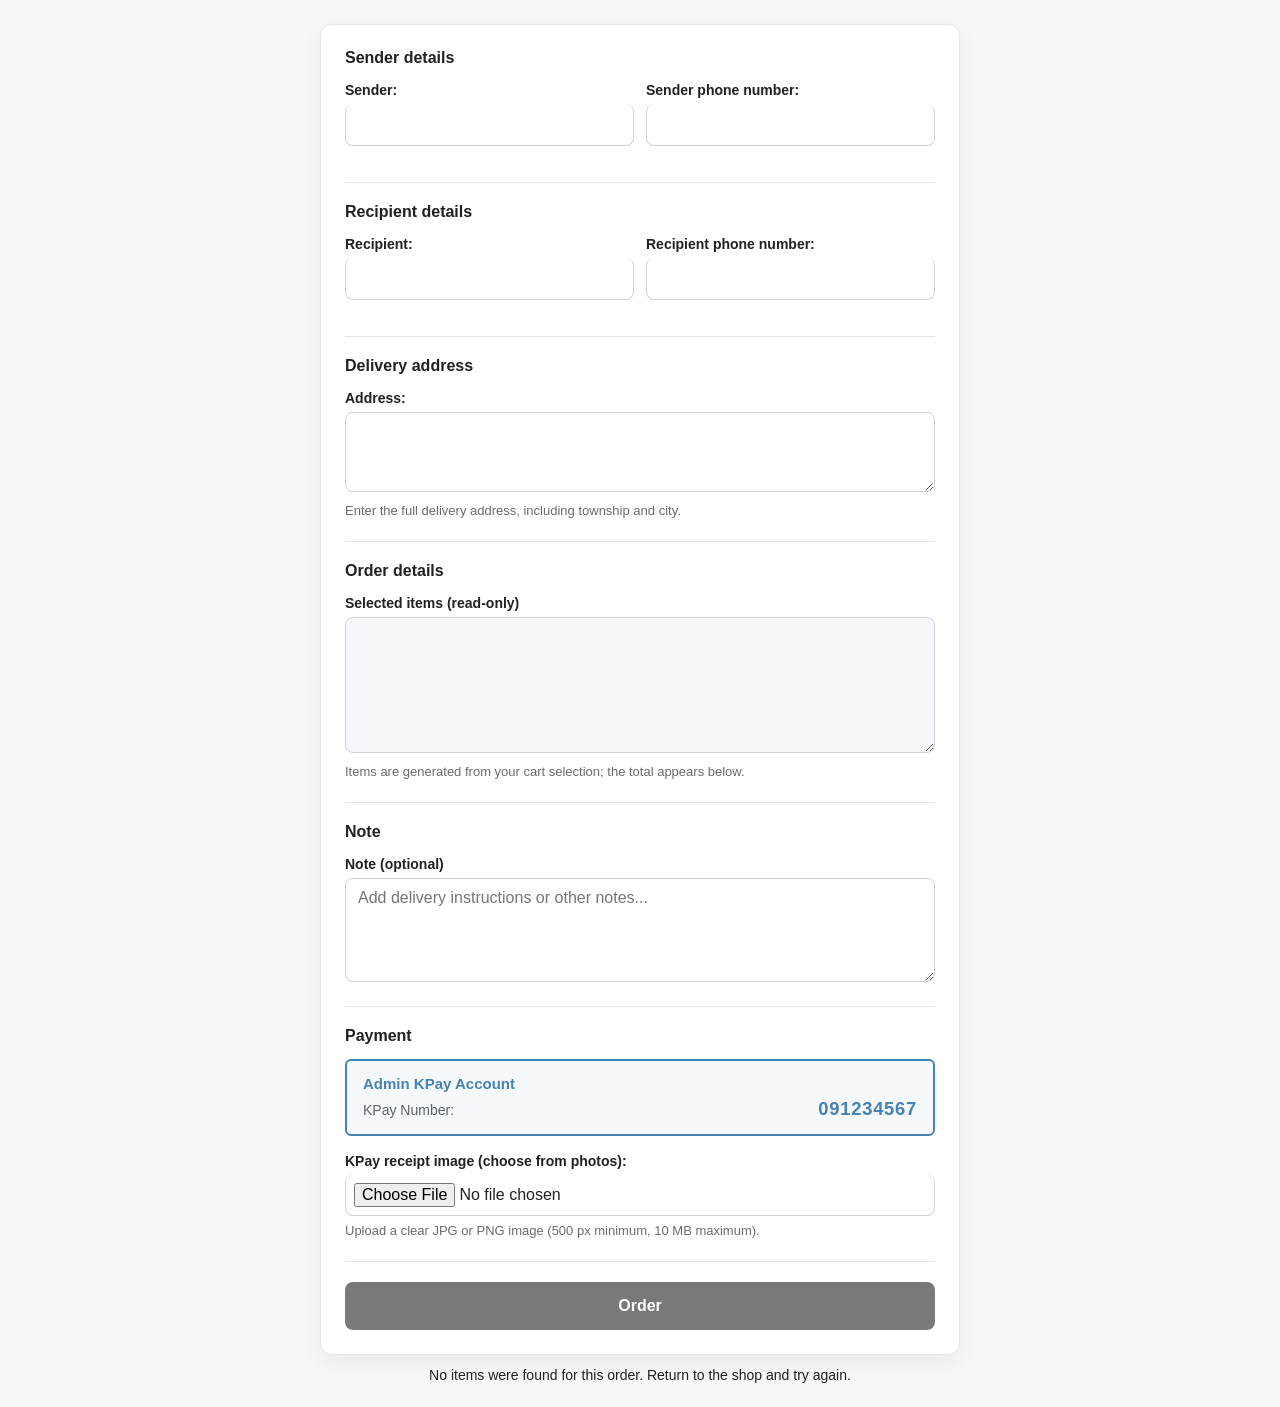
<file: test/form.html>
<!DOCTYPE html>
<html lang="my">
<head>
  <meta charset="UTF-8">
  <meta name="viewport" content="width=device-width, initial-scale=1.0">
  <title>Form to Telegram</title>
  <style>
    :root {
      color-scheme: light;
      font-family: Arial, "Noto Sans Myanmar", sans-serif;
    }

    * {
      box-sizing: border-box;
    }

    body {
      min-height: 100vh;
      margin: 0;
      display: flex;
      flex-direction: column;
      align-items: center;
      justify-content: flex-start;
      padding: 24px 16px;
      background: #f5f7fa;
      color: #202124;
    }

    #contactForm {
      width: 100%;
      max-width: 640px;
      padding: 24px;
      border: 1px solid #e3e6ea;
      border-radius: 12px;
      background: #ffffff;
      box-shadow: 0 8px 24px rgba(0, 0, 0, 0.06);
    }

    .form-section {
      min-width: 0;
      margin: 0;
      padding: 0 0 20px;
      border: 0;
      border-bottom: 1px solid #e3e6ea;
    }

    .form-section + .form-section {
      margin-top: 20px;
    }

    .form-section legend {
      float: none;
      width: auto;
      margin: 0 0 14px;
      padding: 0;
      font-size: 16px;
      font-weight: 700;
    }

    .form-row {
      display: grid;
      grid-template-columns: repeat(2, minmax(0, 1fr));
      gap: 12px;
      margin-bottom: 16px;
    }

    .form-row > div {
      min-width: 0;
      margin-bottom: 0;
    }

    label {
      display: inline-block;
      margin-bottom: 6px;
      font-size: 14px;
      font-weight: 600;
    }

    input,
    textarea {
      width: 100%;
      border: 1px solid #ccd2d8;
      border-radius: 8px;
      background: #ffffff;
      color: #202124;
      font: inherit;
      outline: none;
      transition: border-color 0.2s, box-shadow 0.2s;
    }

    input {
      height: 42px;
      padding: 0 12px;
      border-top: none;
    }

    textarea {
      min-height: 80px;
      padding: 10px 12px;
      resize: vertical;
    }

    #orderDetails {
      min-height: 136px;
      resize: vertical;
      background: #f5f7fa;
      color: #45484d;
      cursor: default;
    }

    #note {
      min-height: 104px;
    }

    .field-help {
      display: block;
      margin-top: 6px;
      color: #686b70;
      font-size: 13px;
      line-height: 1.45;
    }

    .admin-kpay-account {
      margin: 0 0 16px;
      padding: 14px 16px;
      border: 2px solid steelblue;
      border-radius: 6px;
      background: #f5f9fc;
    }

    .admin-kpay-account h3 {
      margin: 0 0 6px;
      color: steelblue;
      font-size: 15px;
      font-weight: 700;
    }

    .admin-kpay-account p {
      display: flex;
      align-items: baseline;
      justify-content: space-between;
      gap: 12px;
      margin: 0;
      color: #5f6368;
      font-size: 14px;
    }

    .admin-kpay-account strong {
      color: steelblue;
      font-size: 1.15rem;
      letter-spacing: 0.04em;
    }

    .payment-amount {
      display: flex;
      align-items: center;
      justify-content: space-between;
      gap: 12px;
      margin: 0 0 16px;
      padding: 13px 16px;
      border: 2px solid #16803a;
      border-radius: 8px;
      background: #f2fbf4;
      color: #14532d;
      box-shadow: 0 0 0 3px rgba(22, 128, 58, 0.12), 0 0 18px rgba(22, 128, 58, 0.2);
    }

    .payment-amount[hidden] {
      display: none;
    }

    .payment-amount span {
      font-weight: 700;
    }

    .payment-amount strong {
      color: #16803a;
      font-size: 1.25rem;
      font-weight: 800;
      letter-spacing: 0.02em;
      white-space: nowrap;
    }

    input[type="file"] {
      height: auto;
      padding: 8px;
    }

    input:focus,
    textarea:focus {
      border-color: #2d6cdf;
      box-shadow: 0 0 0 3px rgba(45, 108, 223, 0.12);
    }

    #kpayPreview {
      display: none;
      width: auto;
      max-width: 100%;
      max-height: 240px;
      margin-top: 10px;
      border: 1px solid #e3e6ea;
      border-radius: 8px;
      object-fit: contain;
    }

    #kpayCheck {
      display: none;
      margin-top: 8px;
      font-size: 13px;
      font-weight: 600;
    }

    #kpayCheck.valid {
      color: #16803a;
    }

    #kpayCheck.invalid {
      color: #b42318;
    }

    #submitBtn {
      width: 100%;
      min-height: 48px;
      margin-top: 20px;
      border: 0;
      border-radius: 8px;
      background: #202124;
      color: #ffffff;
      cursor: pointer;
      font: inherit;
      font-weight: 600;
      transition: background 0.2s, opacity 0.2s;
    }

    #submitBtn:hover {
      background: #3c4043;
    }

    #submitBtn:disabled {
      cursor: not-allowed;
      opacity: 0.6;
    }

    #status {
      width: 100%;
      max-width: 640px;
      margin: 12px auto 0;
      text-align: center;
      font-size: 14px;
    }

    html[data-theme="dark"] body {
      background: #151719;
      color: #f0f0f0;
    }

    html[data-theme="dark"] #contactForm {
      border-color: #3b4146;
      background: #202326;
    }

    html[data-theme="dark"] .form-section {
      border-bottom-color: #3b4146;
    }

    html[data-theme="dark"] input,
    html[data-theme="dark"] textarea {
      border-color: #51575d;
      background: #181a1b;
      color: #f0f0f0;
    }

    html[data-theme="dark"] #kpayPreview {
      border-color: #51575d;
    }

    html[data-theme="dark"] #orderDetails {
      background: #24282c;
      color: #d7dce0;
    }

    html[data-theme="dark"] .field-help {
      color: #b4b8bd;
    }

    html[data-theme="dark"] .admin-kpay-account {
      border-color: steelblue;
      background: #1f2933;
    }

    html[data-theme="dark"] .admin-kpay-account h3 {
      color: #d9e8f4;
    }

    html[data-theme="dark"] .admin-kpay-account p {
      color: #c4c7c5;
    }

    html[data-theme="dark"] .admin-kpay-account strong {
      color: #8db4d4;
    }

    html[data-theme="dark"] .payment-amount {
      border-color: #3ca760;
      background: #18271d;
      color: #d7f3df;
      box-shadow: 0 0 0 3px rgba(60, 167, 96, 0.16), 0 0 18px rgba(60, 167, 96, 0.24);
    }

    html[data-theme="dark"] .payment-amount strong {
      color: #79d995;
    }

    html[data-theme="dark"] #submitBtn {
      background: #f0f0f0;
      color: #17191b;
    }

    html[data-theme="dark"] #submitBtn:hover {
      background: #d7dadd;
    }

    @media (max-width: 520px) {
      body {
        align-items: start;
        padding: 16px 12px;
      }

      #contactForm {
        padding: 20px 16px;
      }
    }

    @media (max-width: 480px) {
      .form-row {
        grid-template-columns: 1fr;
      }
    }
  </style>
</head>
<body>

  <form id="contactForm">
    <fieldset class="form-section">
      <legend data-i18n="senderSection">Sender details</legend>
      <div class="form-row">
        <div>
          <label for="senderName" data-i18n="senderName">Sender:</label>
          <input type="text" id="senderName" name="senderName" autocomplete="name" required>
        </div>
        <div>
          <label for="senderPhone" data-i18n="senderPhone">Sender phone number:</label>
          <input type="tel" id="senderPhone" name="senderPhone" autocomplete="tel" required>
        </div>
      </div>
    </fieldset>

    <fieldset class="form-section">
      <legend data-i18n="recipientSection">Recipient details</legend>
      <div class="form-row">
        <div>
          <label for="recipientName" data-i18n="recipientName">Recipient:</label>
          <input type="text" id="recipientName" name="recipientName" autocomplete="shipping name" required>
        </div>
        <div>
          <label for="recipientPhone" data-i18n="recipientPhone">Recipient phone number:</label>
          <input type="tel" id="recipientPhone" name="recipientPhone" autocomplete="shipping tel" required>
        </div>
      </div>
    </fieldset>

    <fieldset class="form-section">
      <legend data-i18n="deliverySection">Delivery address</legend>
      <label for="address" data-i18n="address">Address:</label>
      <textarea id="address" name="address" rows="3" autocomplete="shipping street-address"
        aria-describedby="addressHelp" required></textarea>
      <small id="addressHelp" class="field-help" data-i18n="addressHelp">
        Enter the full delivery address, including township and city.
      </small>
    </fieldset>

    <fieldset class="form-section">
      <legend data-i18n="orderSection">Order details</legend>
      <label for="orderDetails" data-i18n="orderDetailsLabel">Selected items (read-only)</label>
      <textarea id="orderDetails" rows="5" readonly aria-describedby="orderDetailsHelp"></textarea>
      <small id="orderDetailsHelp" class="field-help" data-i18n="orderDetailsHelp">
        Items are generated from your cart selection; the total appears below.
      </small>
    </fieldset>

    <fieldset class="form-section">
      <legend data-i18n="noteSection">Note</legend>
      <label for="note" data-i18n="noteLabel">Note (optional)</label>
      <textarea id="note" name="message" rows="4" maxlength="1000"
        placeholder="Add delivery instructions or other notes..." data-i18n-placeholder="notePlaceholder"></textarea>
    </fieldset>

    <fieldset class="form-section">
      <legend data-i18n="paymentSection">Payment</legend>
      <div id="paymentAmountBox" class="payment-amount" role="status" aria-live="polite" hidden>
        <span data-i18n="paymentTotal">Payment amount:</span>
        <strong id="paymentAmount"></strong>
      </div>
      <div class="admin-kpay-account" role="group" aria-labelledby="adminKpayAccountTitle">
        <h3 id="adminKpayAccountTitle" data-i18n="adminKpayAccount">Admin KPay Account</h3>
        <p>
          <span data-i18n="adminKpayNumber">KPay Number:</span>
          <strong>091234567</strong>
        </p>
      </div>
      <label for="kpayReceipt" data-i18n="receipt">KPay receipt image (choose from photos):</label>
      <input type="file" id="kpayReceipt" name="kpayReceipt" accept="image/jpeg,image/png" required>
      <small class="field-help" data-i18n="receiptHelp">
        Upload a clear JPG or PNG image (500 px minimum, 10 MB maximum).
      </small>
      <img id="kpayPreview" alt="KPay receipt preview" data-i18n-alt="receiptPreview">
      <p id="kpayCheck" role="status" aria-live="polite"></p>
    </fieldset>

    <button type="submit" id="submitBtn" data-i18n="order">Order</button>
  </form>

  <p id="status"></p>

  <script>
    const formTranslations = {
      en: {
        senderSection: "Sender details",
        recipientSection: "Recipient details",
        deliverySection: "Delivery address",
        orderSection: "Order details",
        noteSection: "Note",
        paymentSection: "Payment",
        adminKpayAccount: "Admin KPay Account",
        adminKpayNumber: "KPay Number:",
        senderName: "Sender:",
        senderPhone: "Sender phone number:",
        recipientName: "Recipient:",
        recipientPhone: "Recipient phone number:",
        address: "Address:",
        addressHelp: "Enter the full delivery address, including township and city.",
        orderDetailsLabel: "Selected items (read-only)",
        orderDetailsHelp: "Items are generated from your cart selection; the total appears below.",
        noteLabel: "Note (optional)",
        notePlaceholder: "Add delivery instructions or other notes...",
        receipt: "KPay receipt image (choose from photos):",
        receiptHelp: "Upload a clear JPG or PNG image (500 px minimum, 10 MB maximum).",
        receiptPreview: "KPay receipt preview",
        order: "Order",
        noCart: "No items were found for this order. Return to the shop and try again.",
        cartError: "Could not read the saved cart. Return to the shop and try again.",
        cartTitle: "KODEX order:",
        quantity: "Qty:",
        sending: "Sending to admin...",
        photoCaption: "KPay payment receipt",
        success: "✅ The admin team will contact you after reviewing your order.",
        failed: "Failed: ",
        unknownError: "Unknown error",
        error: "Error: ",
        networkError: "A network error occurred.",
        photoError: "Could not send the image.",
        slipChecking: "Checking slip...",
        slipValid: "Basic checks passed. Admin must verify authenticity.",
        slipInvalidType: "Please upload a JPG or PNG image.",
        slipInvalidSize: "The image is too small or too large.",
        slipDuplicate: "This KPay slip has already been submitted.",
        slipUnreadable: "Could not read this image.",
        slipVerification: "KPay slip verification: Basic checks passed; admin must verify manually.",
        paymentTotal: "Payment amount:",
      },
      my: {
        senderSection: "ပို့သူအချက်အလက်",
        recipientSection: "လက်ခံသူအချက်အလက်",
        deliverySection: "ပို့ဆောင်ရမည့် လိပ်စာ",
        orderSection: "အော်ဒါအသေးစိတ်",
        noteSection: "မှတ်ချက်",
        paymentSection: "ငွေပေးချေမှု",
        adminKpayAccount: "Admin KPay Account",
        adminKpayNumber: "KPay ဖုန်းနံပါတ်:",
        senderName: "ပို့သူ:",
        senderPhone: "ပို့သူဖုန်းနံပါတ်:",
        recipientName: "လက်ခံသူ:",
        recipientPhone: "လက်ခံသူဖုန်းနံပါတ်:",
        address: "လိပ်စာ:",
        addressHelp: "ပို့ဆောင်ရန် မြို့နယ်နှင့် မြို့အပါအဝင် လိပ်စာအပြည့်အစုံကို ရိုက်ထည့်ပါ။",
        orderDetailsLabel: "ရွေးချယ်ထားသောပစ္စည်းများ (ပြင်ဆင်၍မရပါ)",
        orderDetailsHelp: "ဈေးခြင်းမှ ရွေးထားသောပစ္စည်းများကို အလိုအလျောက် ပြထားပြီး၊ စုစုပေါင်းတန်ဖိုးကို အောက်တွင် ဖော်ပြထားပါသည်။",
        noteLabel: "မှတ်ချက် (မဖြစ်မနေမဟုတ်ပါ)",
        notePlaceholder: "ပို့ဆောင်ရေးညွှန်ကြားချက် သို့မဟုတ် အခြားမှတ်ချက် ရေးပါ...",
        receipt: "KPay ငွေလွှဲပြေစာပုံ (ဓာတ်ပုံများမှ ရွေးပါ):",
        receiptHelp: "ကြည်လင်သော JPG သို့မဟုတ် PNG ပုံကို တင်ပါ (အနည်းဆုံး 500 px၊ အများဆုံး 10 MB)။",
        receiptPreview: "KPay ငွေလွှဲပြေစာ အကြိုမြင်ကွင်း",
        order: "အော်ဒါတင်မည်",
        noCart: "အော်ဒါတင်ရန် ပစ္စည်းမတွေ့ပါ။ ဆိုင်သို့ပြန်ပြီး ထပ်ကြိုးစားပါ။",
        cartError: "သိမ်းထားသော ဈေးခြင်းကို ဖတ်မရပါ။ ဆိုင်သို့ပြန်ပြီး ထပ်ကြိုးစားပါ။",
        cartTitle: "KODEX အော်ဒါ:",
        quantity: "အရေအတွက်:",
        sending: "အက်ဒမင်ထံ ပို့နေသည်...",
        photoCaption: "KPay ငွေလွှဲပြေစာ",
        success: "✅ အက်ဒမင်မှ အော်ဒါကို စစ်ဆေးပြီးနောက် ဆက်သွယ်ပေးပါမည်။",
        failed: "မအောင်မြင်ပါ: ",
        unknownError: "မသိရှိသော အမှား",
        error: "အမှား: ",
        networkError: "ကွန်ရက်အမှား ဖြစ်ပွားခဲ့သည်။",
        photoError: "ပုံပို့၍ မရပါ။",
        slipChecking: "ငွေလွှဲပြေစာ စစ်ဆေးနေသည်...",
        slipValid: "အခြေခံစစ်ဆေးချက် အောင်မြင်သည်။ အမှန်တကယ်ဖြစ်ကြောင်း အက်ဒမင် အတည်ပြုရမည်။",
        slipInvalidType: "JPG သို့မဟုတ် PNG ပုံကိုသာ တင်ပါ။",
        slipInvalidSize: "ပုံအရွယ်အစား သေးလွန်းသည် သို့မဟုတ် ကြီးလွန်းသည်။",
        slipDuplicate: "ဤ KPay ငွေလွှဲပြေစာကို အရင်တင်ထားပြီးဖြစ်သည်။",
        slipUnreadable: "ဤပုံကို ဖတ်မရပါ။",
        slipVerification: "KPay ငွေလွှဲပြေစာကို အခြေခံစစ်ဆေးပြီးပါပြီ။ အက်ဒမင်မှ ကိုယ်တိုင်အတည်ပြုပါမည်။",
        paymentTotal: "ပေးဆောင်ရမည့်ပမာဏ:",
      },
    };

    function readFormPreference(key, validValues, fallback) {
      try {
        const value = localStorage.getItem(key);
        return validValues.includes(value) ? value : fallback;
      } catch (error) {
        console.warn(`Could not read preference "${key}".`, error);
        return fallback;
      }
    }

    let currentLanguage = readFormPreference("site-language", ["en", "my"], "en");

    function applyFormPreferences() {
      currentLanguage = readFormPreference("site-language", ["en", "my"], "en");
      const theme = readFormPreference("site-theme", ["light", "dark"], "light");
      document.documentElement.lang = currentLanguage;
      document.documentElement.dataset.theme = theme;
      document.documentElement.style.colorScheme = theme === "dark" ? "dark" : "light";

      document.querySelectorAll("[data-i18n]").forEach((element) => {
        element.textContent = formTranslations[currentLanguage][element.dataset.i18n];
      });
      document.querySelectorAll("[data-i18n-alt]").forEach((element) => {
        element.alt = formTranslations[currentLanguage][element.dataset.i18nAlt];
      });
      document.querySelectorAll("[data-i18n-placeholder]").forEach((element) => {
        element.placeholder = formTranslations[currentLanguage][element.dataset.i18nPlaceholder];
      });
    }

    function formText(key) {
      return formTranslations[currentLanguage][key];
    }

    applyFormPreferences();

    const BOT_TOKEN = "9181923719:AAEAgO368kua9Iy4kzYHtErzXSjcdMz9lEY"; // @BotFather မှ ရသော Token
    const CHAT_ID = "8939327163"; // ဥပမာ - "-1001234567890"

    const form = document.getElementById("contactForm");
    const statusEl = document.getElementById("status");
    const submitBtn = document.getElementById("submitBtn");
    const kpayReceiptInput = document.getElementById("kpayReceipt");
    const kpayPreview = document.getElementById("kpayPreview");
    const kpayCheck = document.getElementById("kpayCheck");
    const orderDetailsInput = document.getElementById("orderDetails");
    const paymentAmountBox = document.getElementById("paymentAmountBox");
    const paymentAmount = document.getElementById("paymentAmount");
    const noteInput = document.getElementById("note");

    let autoFilledCartDetails = false;
    let validatedKpayHash = "";
    let orderPaymentTotal = 0;
    const orderParams = new URLSearchParams(window.location.search);
    const orderMode = orderParams.get("mode") === "product" ? "product" : "cart";
    const selectedCartKeys = new Set(orderParams.getAll("key"));
    const selectedOnly = orderParams.get("selectedOnly") === "1";
    const directProduct = orderMode === "product"
      ? {
          name: orderParams.get("name") || "",
          color: orderParams.get("color") || "",
          price: orderParams.get("price") || "$299",
          quantity: 1,
        }
      : null;

    function fillCartDetails() {
      try {
        orderPaymentTotal = 0;
        const items = orderMode === "product"
          ? directProduct && directProduct.name && directProduct.color
            ? [[`${directProduct.name}::${directProduct.color}`, directProduct]]
            : []
          : (() => {
              const savedCart = JSON.parse(localStorage.getItem("shoe-cart") || "[]");
              return Array.isArray(savedCart)
                ? savedCart.filter((entry) => Array.isArray(entry)
                  && entry[1]
                  && typeof entry[1].name === "string"
                  && typeof entry[1].color === "string"
                  && Number.isInteger(entry[1].quantity)
                  && entry[1].quantity > 0
                  && (!selectedOnly || selectedCartKeys.has(entry[0])))
                : [];
            })();

        if (items.length > 0) {
          orderPaymentTotal = items.reduce((total, [, item]) => {
            const price = Number.parseFloat(String(item.price || "$299").replace(/[^0-9.]/g, ""));
            return total + (Number.isFinite(price) ? price : 299) * item.quantity;
          }, 0);
          paymentAmount.textContent = `$${orderPaymentTotal.toFixed(2)}`;
          paymentAmountBox.hidden = false;
          orderDetailsInput.value = [
            formText("cartTitle"),
            ...items.map(([, item]) => {
              const price = String(item.price || "$299");
              return `- ${item.name} | ${item.color} | ${price} x ${item.quantity} = $${((Number.parseFloat(price.replace(/[^0-9.]/g, "")) || 299) * item.quantity).toFixed(2)}`;
            })
          ].join("\n");
          autoFilledCartDetails = true;
        } else {
          autoFilledCartDetails = false;
          paymentAmount.textContent = "";
          paymentAmountBox.hidden = true;
          orderDetailsInput.value = "";
          statusEl.textContent = formText("noCart");
        }
        submitBtn.disabled = items.length === 0;
      } catch (error) {
        autoFilledCartDetails = false;
        paymentAmount.textContent = "";
        paymentAmountBox.hidden = true;
        orderDetailsInput.value = "";
        console.warn("Could not read the saved cart.", error);
        statusEl.textContent = formText("cartError");
        submitBtn.disabled = true;
      }
    }

    fillCartDetails();

    window.addEventListener("storage", (event) => {
      if (event.key === "site-language" || event.key === "site-theme") {
        applyFormPreferences();
        if (event.key === "site-language" && autoFilledCartDetails) {
          fillCartDetails();
        }
      }
    });

    async function getFileHash(file) {
      const buffer = await file.arrayBuffer();
      const digest = await crypto.subtle.digest("SHA-256", buffer);
      return [...new Uint8Array(digest)]
        .map((byte) => byte.toString(16).padStart(2, "0"))
        .join("");
    }

    kpayReceiptInput.addEventListener("change", async function () {
      const file = kpayReceiptInput.files[0];
      validatedKpayHash = "";

      if (!file) {
        kpayPreview.src = "";
        kpayPreview.style.display = "none";
        kpayCheck.style.display = "none";
        return;
      }

      kpayCheck.className = "";
      kpayCheck.classList.remove("invalid", "valid");
      kpayCheck.textContent = formText("slipChecking");
      kpayCheck.style.display = "block";

      if (!["image/jpeg", "image/png"].includes(file.type)) {
        kpayCheck.classList.add("invalid");
        kpayCheck.textContent = formText("slipInvalidType");
        kpayReceiptInput.setCustomValidity(formText("slipInvalidType"));
        return;
      }

      if (file.size < 50000 || file.size > 10000000) {
        kpayCheck.classList.add("invalid");
        kpayCheck.textContent = formText("slipInvalidSize");
        kpayReceiptInput.setCustomValidity(formText("slipInvalidSize"));
        return;
      }

      try {
        const previewUrl = URL.createObjectURL(file);
        kpayPreview.src = previewUrl;
        kpayPreview.style.display = "block";

        await new Promise((resolve, reject) => {
          kpayPreview.onload = resolve;
          kpayPreview.onerror = reject;
        });

        if (kpayPreview.naturalWidth < 500 || kpayPreview.naturalHeight < 500) {
          kpayCheck.classList.add("invalid");
          kpayCheck.textContent = formText("slipInvalidSize");
          kpayReceiptInput.setCustomValidity(formText("slipInvalidSize"));
          return;
        }

        validatedKpayHash = await getFileHash(file);
        let submittedHashes = [];
        try {
          submittedHashes = JSON.parse(localStorage.getItem("kpay-submitted-hashes") || "[]");
        } catch {
          submittedHashes = [];
        }

        if (submittedHashes.includes(validatedKpayHash)) {
          kpayCheck.classList.add("invalid");
          kpayCheck.textContent = formText("slipDuplicate");
          kpayReceiptInput.setCustomValidity(formText("slipDuplicate"));
          return;
        }

        kpayReceiptInput.setCustomValidity("");
        kpayCheck.classList.add("valid");
        kpayCheck.textContent = formText("slipValid");
      } catch {
        kpayCheck.classList.add("invalid");
        kpayCheck.textContent = formText("slipUnreadable");
        kpayReceiptInput.setCustomValidity(formText("slipUnreadable"));
      }
    });

    kpayPreview.addEventListener("load", function () {
      if (kpayPreview.src.startsWith("blob:")) {
        URL.revokeObjectURL(kpayPreview.src);
      }
    });

    form.addEventListener("reset", function () {
      kpayPreview.src = "";
      kpayPreview.style.display = "none";
      kpayCheck.style.display = "none";
      kpayCheck.className = "";
      kpayReceiptInput.setCustomValidity("");
      validatedKpayHash = "";
    });

    form.addEventListener("submit", async function (e) {
      e.preventDefault();
      if (submitBtn.disabled) return;

      const senderName = document.getElementById("senderName").value.trim();
      const recipientName = document.getElementById("recipientName").value.trim();
      const senderPhone = document.getElementById("senderPhone").value.trim();
      const recipientPhone = document.getElementById("recipientPhone").value.trim();
      const address = document.getElementById("address").value.trim();
      const orderDetails = orderDetailsInput.value.trim();
      const note = noteInput.value.trim();
      const kpayReceipt = document.getElementById("kpayReceipt").files[0];
      const text =
        `${formText("senderName")} ${senderName}\n` +
        `${formText("senderPhone")} ${senderPhone}\n` +
        `${formText("recipientName")} ${recipientName}\n` +
        `${formText("recipientPhone")} ${recipientPhone}\n` +
        `${formText("address")} ${address}\n\n` +
        `${formText("orderSection")}:\n${orderDetails}\n\n` +
        `${formText("noteSection")}: ${note || "-"}\n` +
        `${formText("paymentTotal")} $${orderPaymentTotal.toFixed(2)}\n` +
        formText("slipVerification");

      submitBtn.disabled = true;
      statusEl.textContent = formText("sending");

      try {
        const response = await fetch(`https://api.telegram.org/bot${BOT_TOKEN}/sendMessage`, {
          method: "POST",
          headers: {
            "Content-Type": "application/json"
          },
          body: JSON.stringify({
            chat_id: CHAT_ID,
            text: text
          })
        });

        const data = await response.json();

        if (response.ok && data.ok) {
          const photoUploads = [
            { file: kpayReceipt, caption: formText("photoCaption") }
          ];

          for (const photo of photoUploads) {
            const photoData = new FormData();
            photoData.append("chat_id", CHAT_ID);
            photoData.append("caption", photo.caption);
            photoData.append("photo", photo.file);

            const photoResponse = await fetch(`https://api.telegram.org/bot${BOT_TOKEN}/sendPhoto`, {
              method: "POST",
              body: photoData
            });

            const photoResult = await photoResponse.json();
            if (!photoResponse.ok || !photoResult.ok) {
              throw new Error(photoResult.description || formText("photoError"));
            }
          }

          if (validatedKpayHash) {
            let submittedHashes = [];
            try {
              submittedHashes = JSON.parse(localStorage.getItem("kpay-submitted-hashes") || "[]");
            } catch {
              submittedHashes = [];
            }
            if (!submittedHashes.includes(validatedKpayHash)) {
              submittedHashes.unshift(validatedKpayHash);
              localStorage.setItem("kpay-submitted-hashes", JSON.stringify(submittedHashes.slice(0, 200)));
            }
          }

          statusEl.textContent = formText("success");

          const orderItems = orderMode === "product"
            ? directProduct && directProduct.name && directProduct.color
              ? [{
                  key: `${directProduct.name}::${directProduct.color}`,
                  name: directProduct.name,
                  color: directProduct.color,
                  quantity: directProduct.quantity,
                  price: directProduct.price
                }]
              : []
            : (() => {
                try {
                  const savedCart = JSON.parse(localStorage.getItem("shoe-cart") || "[]");
                  return Array.isArray(savedCart)
                    ? savedCart
                        .filter((entry) => Array.isArray(entry)
                          && entry[1]
                          && (!selectedOnly || selectedCartKeys.has(entry[0])))
                        .map(([key, item]) => ({
                          key,
                          name: item.name,
                          color: item.color,
                          quantity: item.quantity,
                          price: item.price || "$299"
                        }))
                    : [];
                } catch (error) {
                  console.warn("Could not read cart for order history.", error);
                  return [];
                }
              })();

          window.parent.postMessage({
            type: "KODEX_ORDER_SUCCESS",
            order: {
              mode: orderMode,
              id: `KDX-${Date.now().toString().slice(-8)}`,
              createdAt: new Date().toISOString(),
              senderName,
              senderPhone,
              recipientName,
              recipientPhone,
              address,
              message: note,
              orderDetails,
              paymentTotal: orderPaymentTotal,
              items: orderItems
            }
          }, "*");

          form.reset();
        } else {
          statusEl.textContent = formText("failed") + (data.description || formText("unknownError"));
        }
      } catch (error) {
        statusEl.textContent = formText("error") + (error.message || formText("networkError"));
      } finally {
        submitBtn.disabled = false;
      }
    });
  </script>

</body>
</html>
</file>
